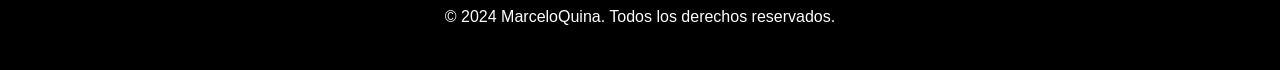
<file: index.html>
<!DOCTYPE html>
<html lang="en">
<head>
    <title>About Me</title>
    <link rel="stylesheet" href="styles.css">
    <meta charset="UTF-8">
    <meta name="viewport" content="width=device-width, initial-scale=1.0">
</head>
<body>
    <section class="padding-main">
        <section class="header-section">
            <div class="header-content">
                
                <img src="imagenes/cat2.gif" alt="Marcelo Quina" class="logo-image"/>
                <header>
                    <nav>
                        <ul class="nav-list">
                            <li><a href="#home">Home</a></li>
                            <li><a href="#about">About Me</a></li>
                            <li><a href="#skills">Skills</a></li>
                            <li><a href="#projects">Projects</a></li>
                            <li><a href="#contact">Contact</a></li>
                        </ul>
                    </nav>
                </header>
            </div>
        </section>
        <section class="profile-section" id="home">
            <div class="profile-text">
                <h1>Hi, I'm Marcelo Quina</h1>
                <p>Computer Science Student</p>
                <p>Practicing to create better responsive websites in the future and to make a living from programming. Technology and video game enthusiast.</p>
                <div class="profile-buttons">
                    <button name="button"><a href="#contact">Contact Me</a></button>
                    <button name="button"><a href="#projects">My Projects</a></button>
                </div>
            </div>
            <div class="profile-image">
                <img src="imagenes/me.jpeg" alt="Marcelo Quina">
            </div>
        </section>        
        <section class="hobbies-section">
            <div>
                <h1>Things I Like</h1>
            </div>
            <div class="hobbies">
                <div class="hobby">
                    <div>
                        <img src="imagenes/logodesarrollo.png" alt="Developing">
                    </div>
                    <h3>Developing</h3>
                    <p>Since I was little, I have liked technology and was interested in developing large applications. Now I study computer science for that reason.</p>
                </div>
                <div class="hobby">
                    <div>
                        <img src="imagenes/logovideojuegos.png" alt="Videogames">
                    </div>
                    <h3>Videogames</h3>
                    <p>I really love video games. Some of my favorite video games are Dota 2 and Sky: Children of Light. In the future, I would like to develop video games for a well-known company.</p>
                </div>
                <div class="hobby">
                    <div>
                        <img src="imagenes/logomusica.png" alt="Music">
                    </div>
                    <h3>Music</h3>
                    <p>Music is one of the things I like the most. I don't have a specific genre since I like all kinds of music from cumbia to pop. Music relaxes me when I'm programming, and I feel it makes me work better.</p>
                </div>
            </div>
        </section>
        <section id="about">
            <div>
                <h1>About Me</h1>
            </div>
            <div class="about-content">
                <div class="profile-image">
                    <img src="imagenes/me2.jpeg" alt="Marcelo Quina">
                </div>
                <div class="profile-text2">
                    <p>Hello, I am Marcelo Adrian Quina Delgado, a student at UNSA. I am in my second year of university studying computer science. I was born in Arequipa and since I was a child, I have been drawn to the world of technology and development. This page was created as a university project, though it is giving me some ideas for my future. I am sure that I will make a better page than this, but for now, it's time to practice.</p>
                    <p>My main goal is to work for a big software company from home. Who wouldn't want to earn a lot of money and not leave home? Well, it has been a dream of mine since I was a child, and I hope that in a few years it will become a reality.</p>
                    <p>I have basic knowledge of languages like C++ and Python. Although I'm in my second year of college, I feel that the world of programming is vast. I'm still 17, so I'm on the right track. I plan to study other related fields such as data science, but first things first: finish this page.</p>
                </div>
            </div>
        </section>
        <section id="skills">
            <div>
                <h1>Skills</h1>
                <p class="skills-description">Some languages that I know, not like a senior, but I have an idea</p>
            </div>
            <div class="skills-grid">
                <div class="skill">
                    <img src="imagenes/c++logo.png" alt="C++">
                    <h3>C++</h3>
                </div>
                <div class="skill">
                    <img src="imagenes/pythonlogo.png" alt="Python">
                    <h3>Python</h3>
                </div>
                <div class="skill">
                    <img src="imagenes/csslogo.png" alt="CSS">
                    <h3>CSS</h3>
                </div>
                <div class="skill">
                    <img src="imagenes/htmllogo.png" alt="HTML">
                    <h3>HTML</h3>
                </div>
                <div class="skill">
                    <img src="imagenes/jslogo.png" alt="JavaScript">
                    <h3>JavaScript</h3>
                </div>
            </div>
        </section>        
        <section id="projects">
            <div>
                <h1>Projects</h1>
            </div>
            <div class="projects-grid">
                <div class="project">
                    <img src="imagenes/dancepagimagen.png" alt="Project 1">
                    <h3>Dance School</h3>
                    <p>This is a page about a dance school. It's not a good page because it's the first one I made.</p>
                    <button onclick="window.location.href='https://github.com/proxmaqd/dance-school'">Visit</button>
                </div>
                <div class="project">
                    <img src="imagenes/formimagen.png" alt="Project 2">
                    <h3>Formulary</h3>
                    <p>This is a simple web page about a form. I developed this because I needed to practice my JavaScript.</p>
                    <button onclick="window.location.href='https://github.com/proxmaqd/form'">Visit</button>
                </div>
                <div class="project">
                    <img class="project-img" src="imagenes/cat1.gif" alt="Project 3">
                    <h3>Project 3</h3>
                    <p>Maybe in the future.</p>
                    <button onclick="window.location.href='https://proxmaqd.github.io/loading/'">Visit</button>
                </div>
            </div>
        </section>
        <section id="contact">
            <div>
                <h1>Contact</h1>
            </div>
            <div class="contact-form">
                <form onsubmit="redirectToPage(event)">
                    <div>
                        <label for="name">Name:</label>
                        <input type="text" id="name" name="name" required>
                    </div>
                    <div>
                        <label for="email">Email:</label>
                        <input type="email" id="email" name="email" required>
                    </div>
                    <div>
                        <label for="subject">Subject:</label>
                        <input type="text" id="subject" name="subject" required>
                    </div>
                    <div>
                        <label for="message">Message:</label>
                        <textarea id="message" name="message" rows="4" required></textarea>
                    </div>
                    <button type="submit">Send</button>
                </form>
            </div>
        </section>
    </section>
    <div class="footer">
        &copy; 2024 MarceloQuina. Todos los derechos reservados.
    </div>
    <script src="logic.js"></script>
</body>
</html>
</file>
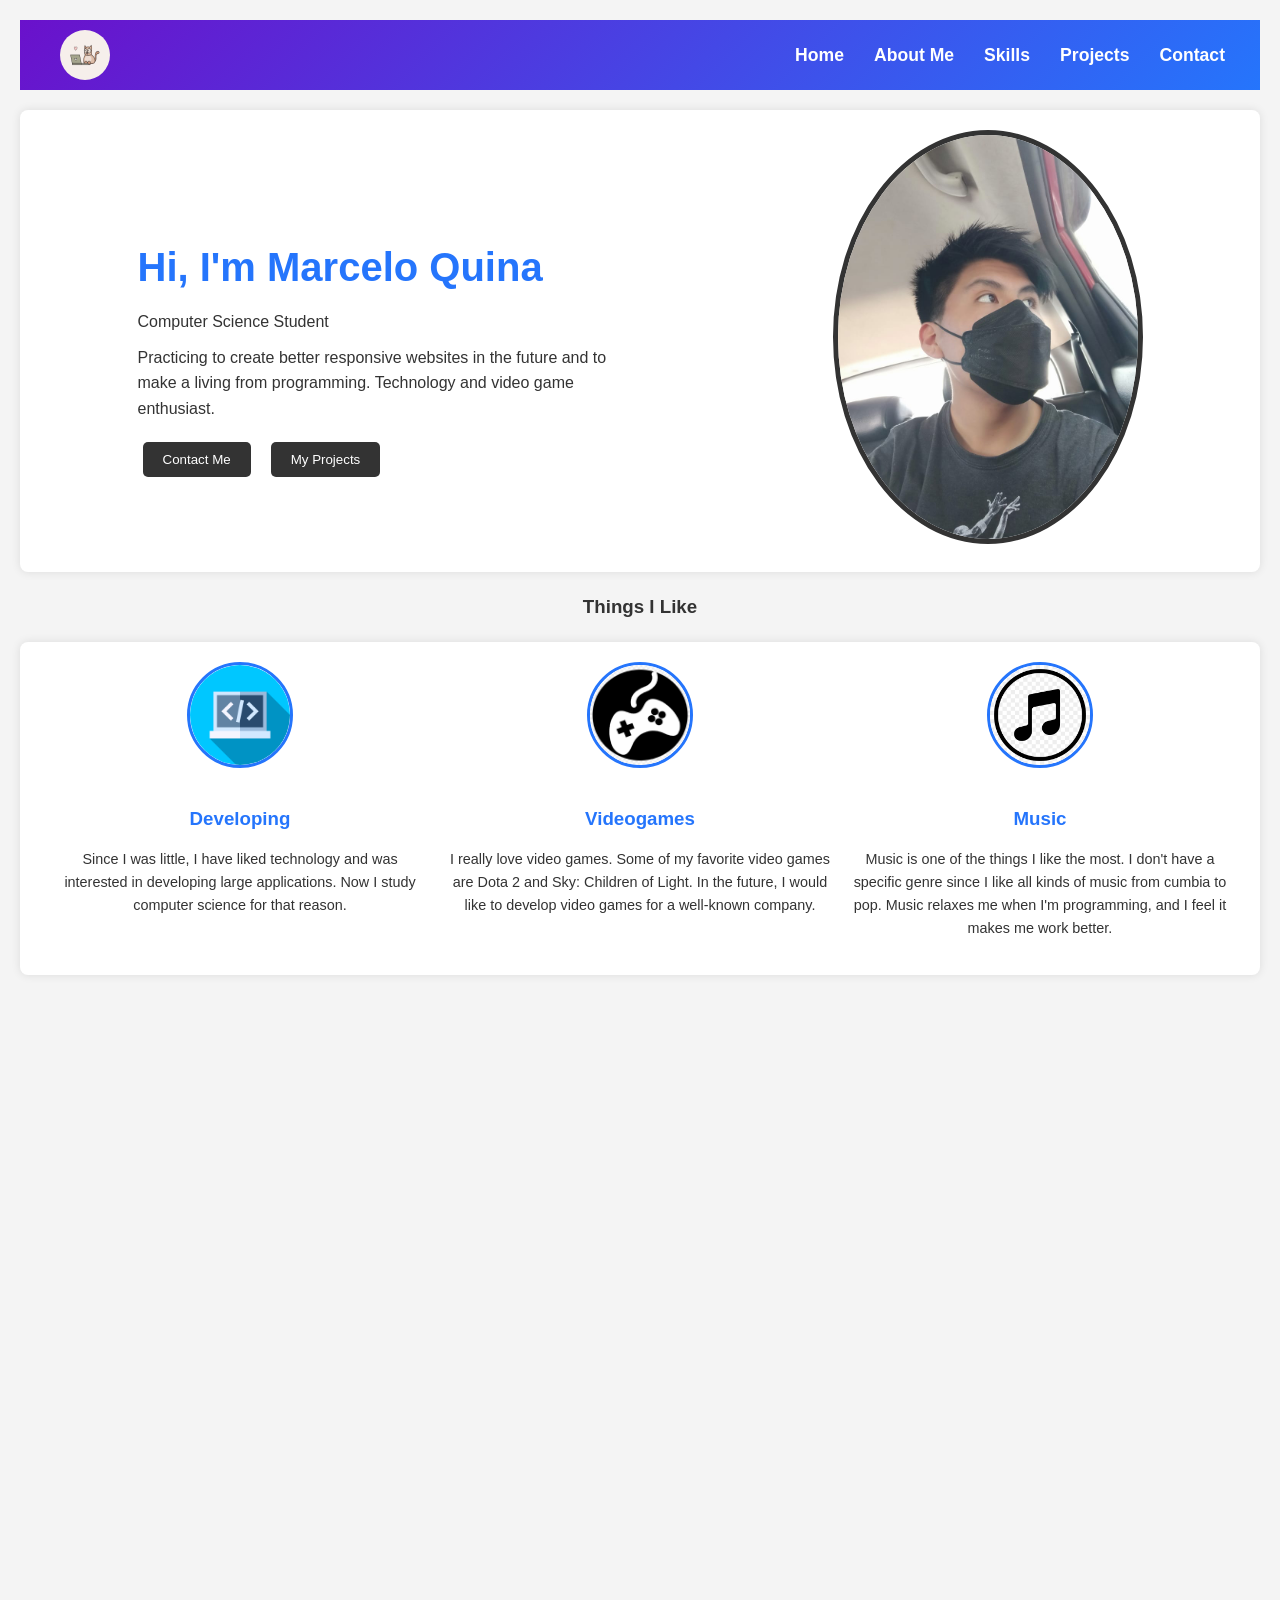
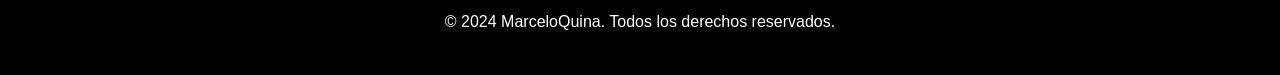
<file: main.html>
<!DOCTYPE html>
<html lang="en">
<head>
    <title>About Me</title>
    <link rel="stylesheet" href="styles.css">
    <meta charset="UTF-8">
    <meta name="viewport" content="width=device-width, initial-scale=1.0">
</head>
<body>
    <section class="padding-main">
        <section class="header-section">
            <div class="header-content">
                <img src="imagenes/cat2.gif" alt="Marcelo Quina" class="logo-image"/>
                <header>
                    <nav>
                        <ul class="nav-list">
                            <li><a href="#home">Home</a></li>
                            <li><a href="#about">About Me</a></li>
                            <li><a href="#skills">Skills</a></li>
                            <li><a href="#projects">Projects</a></li>
                            <li><a href="#contact">Contact</a></li>
                        </ul>
                    </nav>
                </header>
            </div>
        </section>
        <section class="profile-section" id="home">
            <div class="profile-text">
                <h1>Hi, I'm Marcelo Quina</h1>
                <p>Computer Science Student</p>
                <p>Practicing to create better responsive websites in the future and to make a living from programming. Technology and video game enthusiast.</p>
                <div class="profile-buttons">
                    <button name="button"><a href="#contact">Contact Me</a></button>
                    <button name="button"><a href="#projects">My Projects</a></button>
                </div>
            </div>
            <div class="profile-image">
                <img src="imagenes/me.jpeg" alt="Marcelo Quina">
            </div>
        </section>        
        <section class="hobbies-section">
            <div>
                <h1>Things I Like</h1>
            </div>
            <div class="hobbies">
                <div class="hobby">
                    <div>
                        <img src="imagenes/logodesarrollo.png" alt="Developing">
                    </div>
                    <h3>Developing</h3>
                    <p>Since I was little, I have liked technology and was interested in developing large applications. Now I study computer science for that reason.</p>
                </div>
                <div class="hobby">
                    <div>
                        <img src="imagenes/logovideojuegos.png" alt="Videogames">
                    </div>
                    <h3>Videogames</h3>
                    <p>I really love video games. Some of my favorite video games are Dota 2 and Sky: Children of Light. In the future, I would like to develop video games for a well-known company.</p>
                </div>
                <div class="hobby">
                    <div>
                        <img src="imagenes/logomusica.png" alt="Music">
                    </div>
                    <h3>Music</h3>
                    <p>Music is one of the things I like the most. I don't have a specific genre since I like all kinds of music from cumbia to pop. Music relaxes me when I'm programming, and I feel it makes me work better.</p>
                </div>
            </div>
        </section>
        <section id="about">
            <div>
                <h1>About Me</h1>
            </div>
            <div class="about-content">
                <div class="profile-image">
                    <img src="imagenes/me.jpeg" alt="Marcelo Quina">
                </div>
                <div class="profile-text2">
                    <p>Hello, I am Marcelo Adrian Quina Delgado, a student at UNSA. I am in my second year of university studying computer science. I was born in Arequipa and since I was a child, I have been drawn to the world of technology and development. This page was created as a university project, though it is giving me some ideas for my future. I am sure that I will make a better page than this, but for now, it's time to practice.</p>
                    <p>My main goal is to work for a big software company from home. Who wouldn't want to earn a lot of money and not leave home? Well, it has been a dream of mine since I was a child, and I hope that in a few years it will become a reality.</p>
                    <p>I have basic knowledge of languages like C++ and Python. Although I'm in my second year of college, I feel that the world of programming is vast. I'm still 17, so I'm on the right track. I plan to study other related fields such as data science, but first things first: finish this page.</p>
                </div>
            </div>
        </section>
        <section id="skills">
            <div>
                <h1>Skills</h1>
                <p class="skills-description">Some languages that I know, not like a senior, but I have an idea</p>
            </div>
            <div class="skills-grid">
                <div class="skill">
                    <img src="imagenes/c++logo.png" alt="C++">
                    <h3>C++</h3>
                </div>
                <div class="skill">
                    <img src="imagenes/pythonlogo.png" alt="Python">
                    <h3>Python</h3>
                </div>
                <div class="skill">
                    <img src="imagenes/csslogo.png" alt="CSS">
                    <h3>CSS</h3>
                </div>
                <div class="skill">
                    <img src="imagenes/htmllogo.png" alt="HTML">
                    <h3>HTML</h3>
                </div>
                <div class="skill">
                    <img src="imagenes/jslogo.png" alt="JavaScript">
                    <h3>JavaScript</h3>
                </div>
            </div>
        </section>        
        <section id="projects">
            <div>
                <h1>Projects</h1>
            </div>
            <div class="projects-grid">
                <div class="project">
                    <img src="imagenes/dancepagimagen.png" alt="Project 1">
                    <h3>Dance School</h3>
                    <p>This is a page about a dance school. It's not a good page because it's the first one I made.</p>
                    <button onclick="window.location.href='URL_OF_PROJECT_1'">Visit</button>
                </div>
                <div class="project">
                    <img src="imagenes/formimagen.png" alt="Project 2">
                    <h3>Formulary</h3>
                    <p>This is a simple web page about a form. I developed this because I needed to practice my JavaScript.</p>
                    <button onclick="window.location.href='URL_OF_PROJECT_2'">Visit</button>
                </div>
                <div class="project">
                    <img class="project-img" src="imagenes/cat1.gif" alt="Project 3">
                    <h3>Project 3</h3>
                    <p>Maybe in the future.</p>
                    <button onclick="window.location.href='URL_OF_PROJECT_3'">Visit</button>
                </div>
            </div>
        </section>
        <section id="contact">
            <div>
                <h1>Contact</h1>
            </div>
            <div class="contact-form">
                <form action="YOUR_FORM_ENDPOINT" method="POST">
                    <div>
                        <label for="name">Name:</label>
                        <input type="text" id="name" name="name" required>
                    </div>
                    <div>
                        <label for="email">Email:</label>
                        <input type="email" id="email" name="email" required>
                    </div>
                    <div>
                        <label for="subject">Subject:</label>
                        <input type="text" id="subject" name="subject" required>
                    </div>
                    <div>
                        <label for="message">Message:</label>
                        <textarea id="message" name="message" rows="4" required></textarea>
                    </div>
                    <button type="submit">Send</button>
                </form>
            </div>
        </section>
    </section>
    <div class="footer">
        &copy; 2024 MarceloQuina. Todos los derechos reservados.
    </div>
    <script src="logic.js"></script>
</body>
</html>
</file>
<file: styles.css>
/* General Styles */
body {
    font-family: 'Arial', sans-serif;
    line-height: 1.6;
    margin: 0;
    padding: 0;
    background-color: #f4f4f4;
    color: #333;
}

/* Main Padding Section */
.padding-main {
    padding: 20px;
}

/* Header Section */
.header-section {
    background: linear-gradient(135deg, #6a11cb 0%, #2575fc 100%);
    padding: 10px 0;
}

.header-content {
    display: flex;
    justify-content: space-between;
    align-items: center;
    max-width: 1200px;
    margin: 0 auto;
}

.logo-image {
    width: 50px;
    height: 50px;
    border-radius: 50%;
    margin-left: 20px;
}

.nav-list {
    list-style: none;
    display: flex;
    margin: 0;
    padding: 0;
    flex-wrap: wrap;
}

.nav-list li {
    margin: 0 15px;
}

.nav-list a {
    color: #fff;
    text-decoration: none;
    font-weight: bold;
    font-size: 1.1em;
}

.nav-list a:hover {
    text-decoration: underline;
}

/* Profile Section */
.profile-section {
    display: flex;
    justify-content: space-around;
    align-items: center;
    margin: 20px 0;
    background-color: #fff;
    padding: 20px;
    border-radius: 8px;
    box-shadow: 0 0 10px rgba(0, 0, 0, 0.1);
}

.profile-text {
    max-width: 500px;
}

.profile-text h1 {
    font-size: 2.5em;
    margin-bottom: 10px;
    color: #2575fc;
}

.profile-text p {
    margin: 10px 0;
}

.profile-image img {
    width: 300px;
    height: auto;
    border-radius: 50%;
    border: 5px solid #333;
}

.profile-buttons {
    display: flex;
    gap: 10px;
}

.profile-buttons button {
    background: #333;
    color: #fff;
    border: none;
    padding: 10px 20px;
    margin: 10px 5px;
    cursor: pointer;
    border-radius: 5px;
    transition: background 0.3s;
}

.profile-buttons button:hover {
    background: #555;
}

.profile-buttons a {
    color: #fff;
    text-decoration: none;
    display: block;
}

.profile-buttons a:hover {
    text-decoration: none;
}

/* Hobbies Section */
.hobbies-section {
    text-align: center;
}

.hobbies {
    display: flex;
    justify-content: space-between;
    margin: 20px 0;
    background: #fff;
    padding: 20px;
    border-radius: 8px;
    box-shadow: 0 0 10px rgba(0, 0, 0, 0.1);
}

.hobby {
    text-align: center;
    flex: 1;
    margin: 0 10px;
}

.hobby img {
    width: 100px;
    height: 100px;
    border-radius: 50%;
    margin-bottom: 10px;
    border: 3px solid #2575fc;
}

.hobby h3 {
    margin-bottom: 10px;
    color: #2575fc;
}

.hobby p {
    font-size: 0.9em;
}

/* About Me Section */
#about {
    background-color: #fff;
    padding: 20px;
    margin: 20px 0;
    border-radius: 8px;
    box-shadow: 0 0 10px rgba(0, 0, 0, 0.1);
}

#about h1 {
    text-align: center;
    color: #2575fc;
}

#about .about-content {
    display: flex;
    align-items: center;
    justify-content: space-between;
}

#about .profile-image {
    flex: 1;
}

#about .profile-image img {
    width: 100%;
    max-width: 300px;
    height: auto;
    border-radius: 50%;
    border: 5px solid #2575fc;
}

#about .profile-text2 {
    flex: 2;
    padding-left: 20px;
}

#about .profile-text2 p {
    margin: 10px 0;
    font-size: 1em;
}

/* Skills Section */
#skills {
    background-color: #fff;
    padding: 20px;
    margin: 20px 0;
    border-radius: 8px;
    box-shadow: 0 0 10px rgba(0, 0, 0, 0.1);
}

#skills h1 {
    text-align: center;
    color: #2575fc;
}

.skills-description {
    font-size: 1.2em;
    color: #555;
    margin: 10px 0 20px;
    text-align: center;
    line-height: 1.4;
}

.skills-grid {
    display: grid;
    grid-template-columns: repeat(5, 1fr);
    gap: 20px;
    text-align: center;
}

.skill img {
    width: 100px;
    height: 100px;
    object-fit: contain;
    margin-bottom: 10px;
}

.skill h3 {
    margin: 0;
    font-size: 1.2em;
}

/* Projects Section */
#projects {
    background-color: #fff;
    padding: 20px;
    margin: 20px 0;
    border-radius: 8px;
    box-shadow: 0 0 10px rgba(0, 0, 0, 0.1);
}

#projects h1 {
    text-align: center;
    color: #333;
}

.projects-grid {
    display: flex;
    justify-content: space-between;
    margin: 20px 0;
}

.project {
    text-align: center;
    flex: 1;
    margin: 0 10px;
    background: #f4f4f4;
    padding: 20px;
    border-radius: 8px;
    box-shadow: 0 0 10px rgba(0, 0, 0, 0.1);
}

.project img {
    width: 100%;
    height: auto;
    border-radius: 8px;
    margin-bottom: 10px;
}

.project h3 {
    margin-bottom: 10px;
}

.project p {
    font-size: 0.9em;
    margin-bottom: 20px;
}

.project button {
    background: #333;
    color: #fff;
    border: none;
    padding: 10px 20px;
    cursor: pointer;
    border-radius: 5px;
}

.project button:hover {
    background: #555;
}

/* Contact Section */
#contact {
    background-color: #fff;
    padding: 20px;
    margin: 20px 0;
    border-radius: 8px;
    box-shadow: 0 0 10px rgba(0, 0, 0, 0.1);
}

#contact h1 {
    text-align: center;
    color: #333;
}

#contact p, #contact ul {
    text-align: center;
    margin: 10px 0;
    font-size: 1em;
}

#contact ul {
    list-style: none;
    padding: 0;
}

#contact li {
    margin: 10px 0;
}

#contact a {
    color: #333;
    text-decoration: none;
}

#contact a:hover {
    text-decoration: underline;
}

.contact-form {
    max-width: 600px;
    margin: 0 auto;
    padding: 20px;
    background-color: #f4f4f4;
    border-radius: 8px;
    box-shadow: 0 0 10px rgba(0, 0, 0, 0.1);
}

.contact-form form {
    display: flex;
    flex-direction: column;
}

.contact-form div {
    margin-bottom: 15px;
}

.contact-form label {
    margin-bottom: 5px;
    font-weight: bold;
}

.contact-form input, .contact-form textarea {
    width: 100%;
    padding: 10px;
    border: 1px solid #ccc;
    border-radius: 5px;
    box-sizing: border-box;
}

.contact-form textarea {
    resize: none;
}

.contact-form button {
    background: #333;
    color: #fff;
    border: none;
    padding: 10px 20px;
    cursor: pointer;
    border-radius: 5px;
    margin-top: 20px;
}

.contact-form button:hover {
    background: #555;
}

/* Responsive Design */
@media (max-width: 768px) {
    .skills-grid {
        grid-template-columns: repeat(2, 1fr);
        gap: 10px;
    }

    .skill img {
        width: 80px;
        height: 80px;
    }

    .projects-grid {
        flex-direction: column;
    }

    .project {
        margin-bottom: 20px;
    }

    .profile-section {
        flex-direction: column;
        text-align: center;
    }

    .profile-image img {
        width: 200px;
    }

    .hobbies {
        flex-direction: column;
        align-items: center;
    }

    .hobby {
        margin-bottom: 20px;
    }

    #about .about-content {
        flex-direction: column;
        text-align: center;
    }

    #about .profile-text2 {
        padding-left: 0;
        padding-top: 20px;
    }

    .contact-form button {
        position: static;
        margin-top: 20px;
    }
}

/* Animation Classes */
.hidden {
    opacity: 0;
    transform: translateY(50px);
    transition: opacity 1s ease-out, transform 1s ease-out;
}

.visible {
    opacity: 1;
    transform: translateY(0);
}

.footer {
    background-color: black;
    color: white;
    text-align: center;
    padding: 40px 0;
    margin-top: 10px; 
}
</file>
